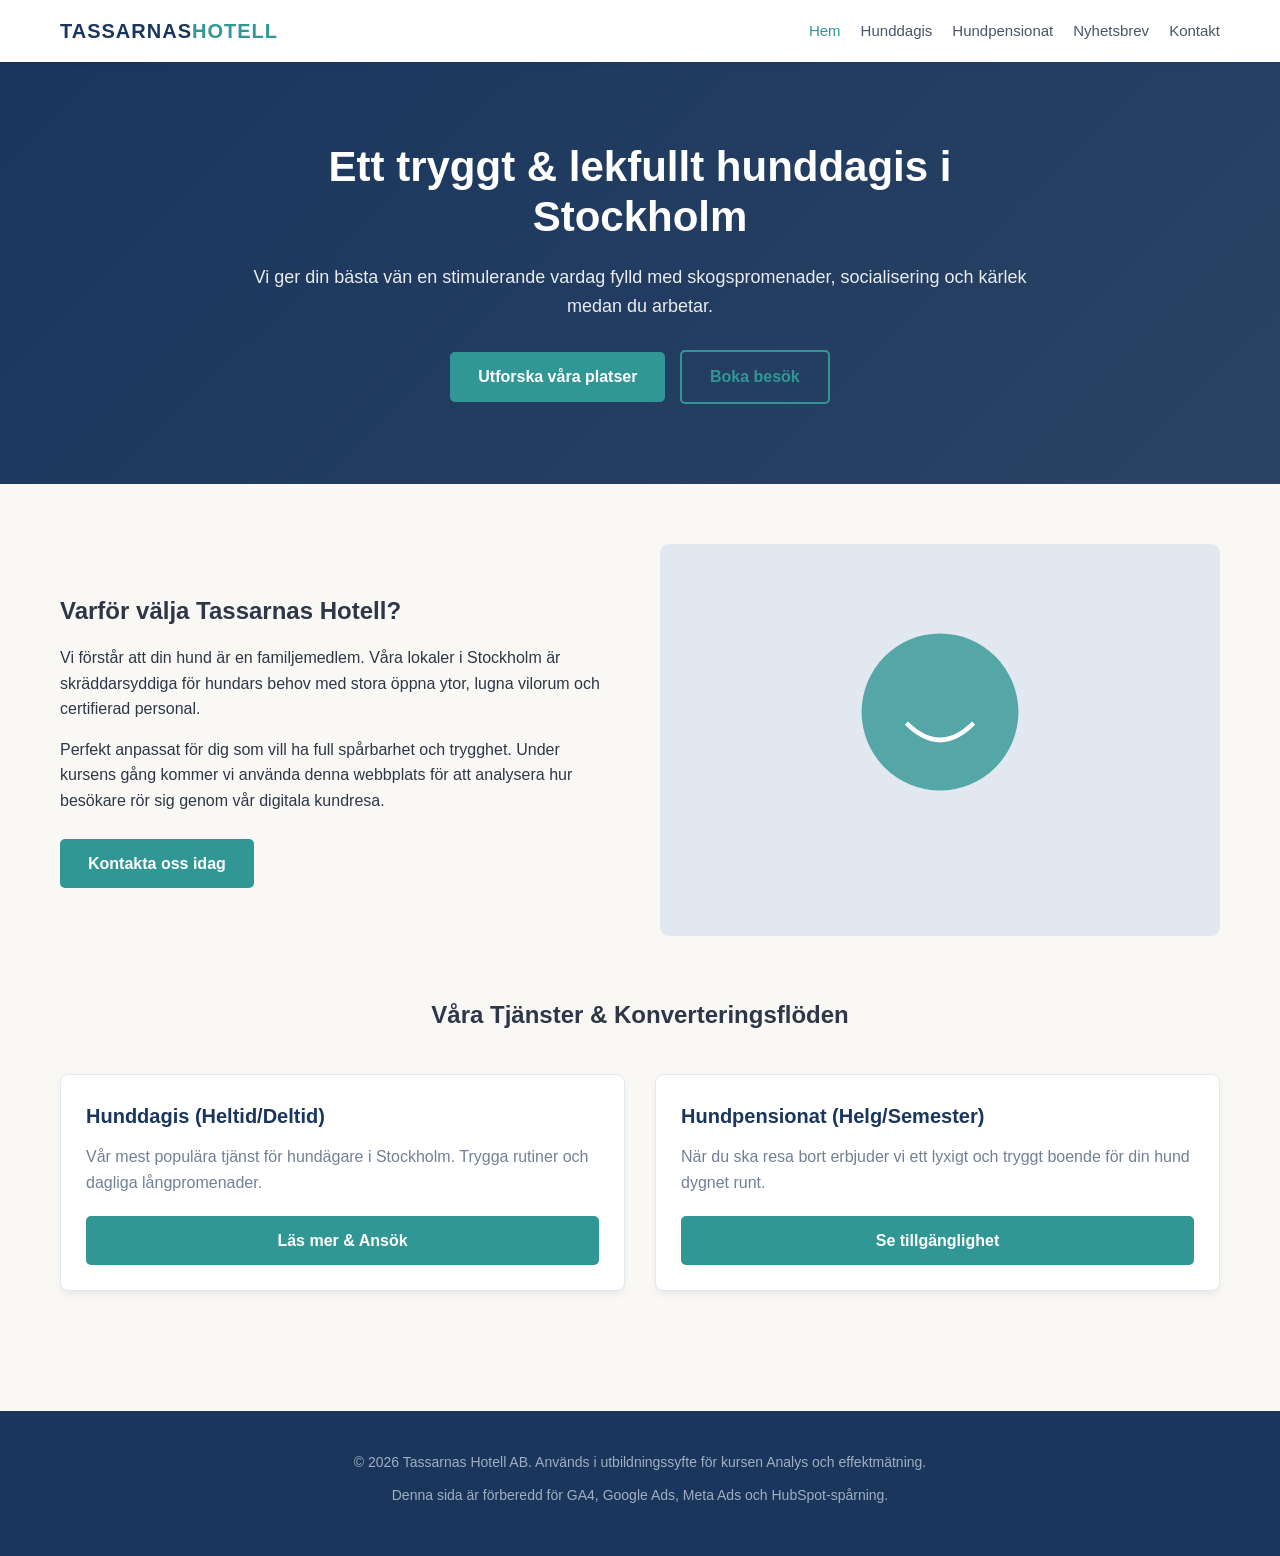
<file: index.html>
<!DOCTYPE html>
<html lang="sv">
<head>
    <meta charset="UTF-8">
    <meta name="viewport" content="width=device-width, initial-scale=1.0">
    <title>Tassarnas Hotell - Professionellt Hunddagis i Stockholm</title>
    <link rel="stylesheet" href="style.css">
    <!-- Google Analytics 4 (GA4) Global Site Tag kan klistras in här senare under kursen -->
    <!-- Google tag (gtag.js) -->
<script async src="https://www.googletagmanager.com/gtag/js?id=G-EBESNSBY7Y"></script>
<script>
  window.dataLayer = window.dataLayer || [];
  function gtag(){dataLayer.push(arguments);}
  gtag('js', new Date());

  gtag('config', 'G-EBESNSBY7Y');
</script>
</head>
<body>

    <header>
        <div class="nav-container">
            <div class="logo"><a href="index.html">Tassarnas<span>Hotell</span></a></div>
            <nav>
                <ul class="nav-links">
                    <li><a href="index.html" class="active">Hem</a></li>
                    <li><a href="produkt-1.html">Hunddagis</a></li>
                    <li><a href="produkt-2.html">Hundpensionat</a></li>
                    <li><a href="nyhetsbrev.html">Nyhetsbrev</a></li>
                    <li><a href="kontakt.html">Kontakt</a></li>
                </ul>
            </nav>
        </div>
    </header>

    <section class="hero">
        <div class="hero-content">
            <h1>Ett tryggt & lekfullt hunddagis i Stockholm</h1>
            <p>Vi ger din bästa vän en stimulerande vardag fylld med skogspromenader, socialisering och kärlek medan du arbetar.</p>
            <a href="produkt-1.html" class="btn">Utforska våra platser</a>
            <a href="kontakt.html" class="btn btn-secondary">Boka besök</a>
        </div>
    </section>

    <main class="container">
        <div class="grid-2">
            <div>
                <h2>Varför välja Tassarnas Hotell?</h2>
                <p style="margin-bottom: 15px; margin-top: 15px;">Vi förstår att din hund är en familjemedlem. Våra lokaler i Stockholm är skräddarsyddiga för hundars behov med stora öppna ytor, lugna vilorum och certifierad personal.</p>
                <p style="margin-bottom: 25px;">Perfekt anpassat för dig som vill ha full spårbarhet och trygghet. Under kursens gång kommer vi använda denna webbplats för att analysera hur besökare rör sig genom vår digitala kundresa.</p>
                <a href="kontakt.html" class="btn">Kontakta oss idag</a>
            </div>
            <div>
                <!-- Relevant SVG-illustration som representerar hunddagis -->
                <svg class="placeholder-img" viewBox="0 0 500 350" xmlns="http://www.w3.org/2000/svg">
                    <rect width="100%" height="100%" fill="#e2e8f0" rx="8"/>
                    <circle cx="250" cy="150" r="70" fill="#319795" opacity="0.8"/>
                    <text x="50%" y="155%" dominant-baseline="middle" text-anchor="middle" font-family="Arial" font-size="20" fill="#1a365d" font-weight="bold">Hunddagis i Stockholm</text>
                    <path d="M220,160 Q250,190 280,160" stroke="#fff" stroke-width="4" fill="none"/>
                </svg>
            </div>
        </div>

        <section style="margin-top: 60px;">
            <h2 style="text-align: center; margin-bottom: 40px;">Våra Tjänster & Konverteringsflöden</h2>
            <div class="services-grid">
                <div class="card">
                    <div class="card-content">
                        <h3>Hunddagis (Heltid/Deltid)</h3>
                        <p style="margin-bottom: 20px; color: #718096;">Vår mest populära tjänst för hundägare i Stockholm. Trygga rutiner och dagliga långpromenader.</p>
                        <a href="produkt-1.html" class="btn" style="width: 100%; text-align: center;">Läs mer & Ansök</a>
                    </div>
                </div>
                <div class="card">
                    <div class="card-content">
                        <h3>Hundpensionat (Helg/Semester)</h3>
                        <p style="margin-bottom: 20px; color: #718096;">När du ska resa bort erbjuder vi ett lyxigt och tryggt boende för din hund dygnet runt.</p>
                        <a href="produkt-2.html" class="btn" style="width: 100%; text-align: center;">Se tillgänglighet</a>
                    </div>
                </div>
            </div>
        </section>
    </main>

    <footer>
        <p>&copy; 2026 Tassarnas Hotell AB. Används i utbildningssyfte för kursen Analys och effektmätning.</p>
        <p>Denna sida är förberedd för GA4, Google Ads, Meta Ads och HubSpot-spårning.</p>
    </footer>

    <script src="script.js"></script>
</body>
</html>
</file>
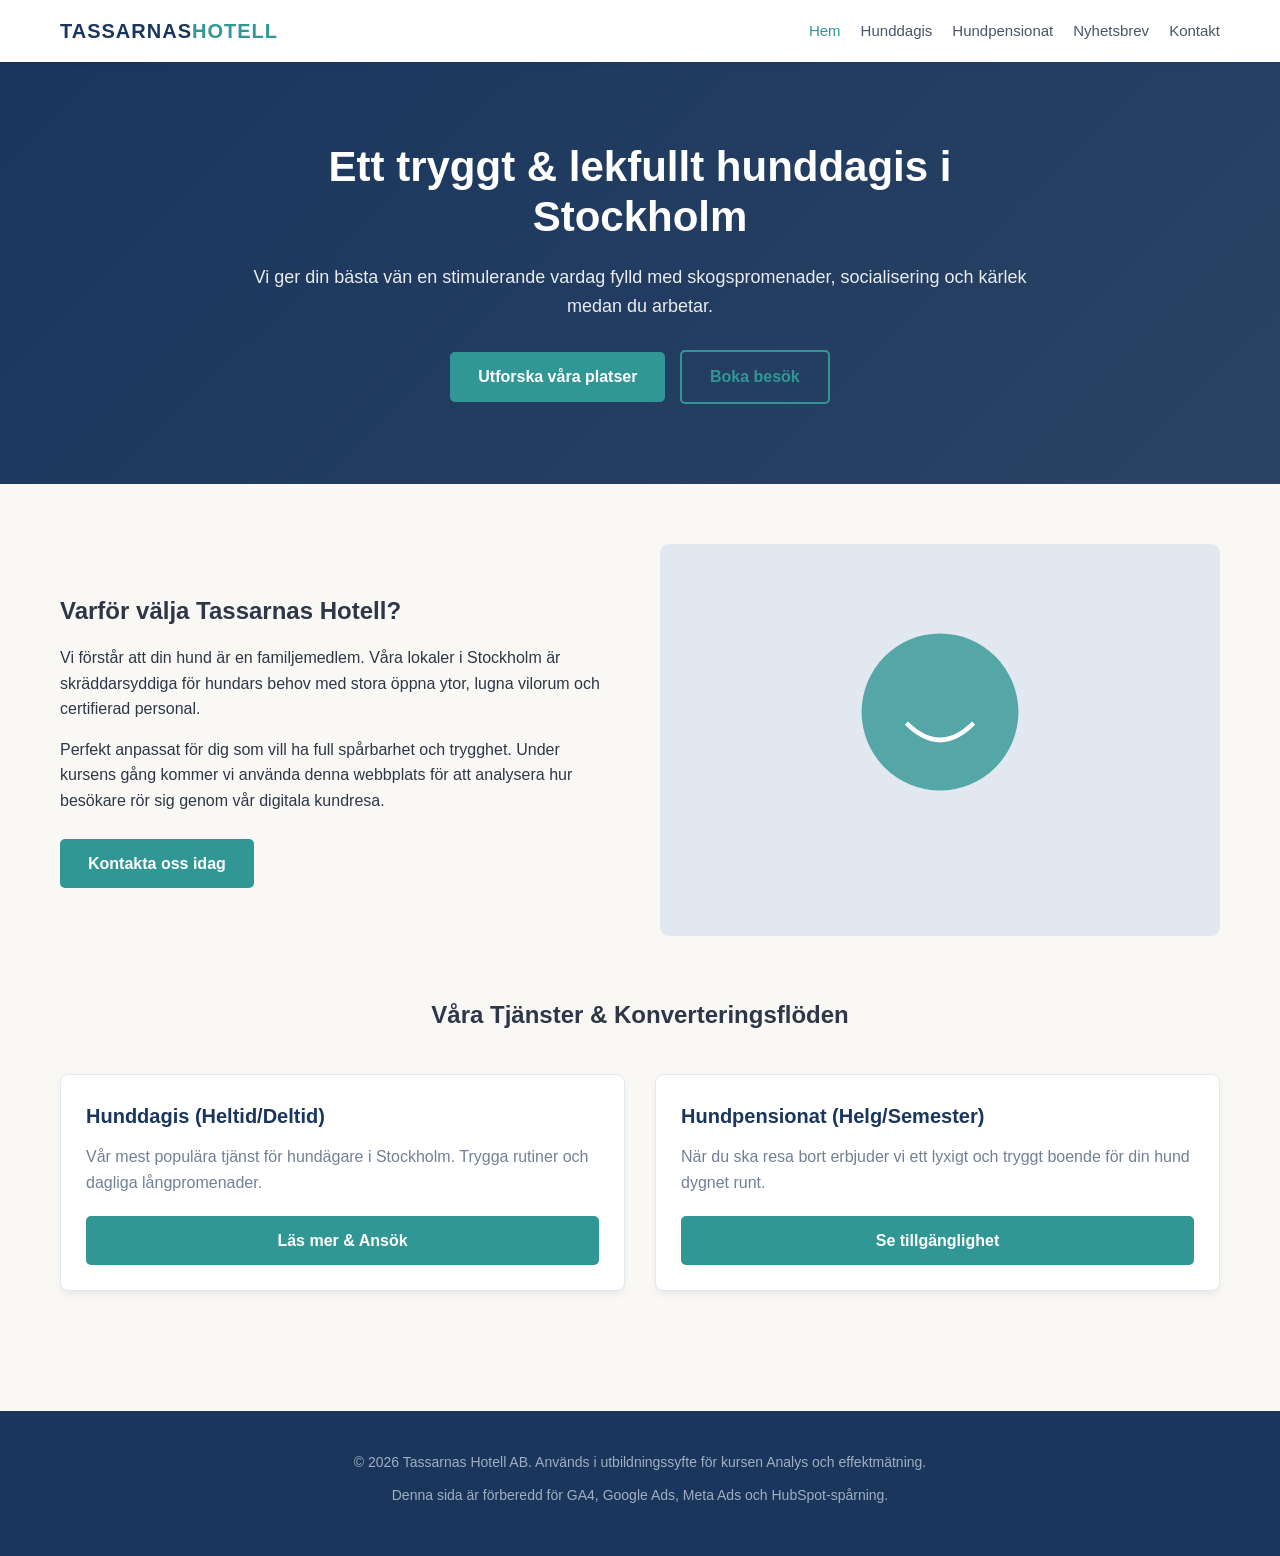
<file: webbplats_analyskurs/index.html>
<!DOCTYPE html>
<html lang="sv">
<head>
    <meta charset="UTF-8">
    <meta name="viewport" content="width=device-width, initial-scale=1.0">
    <title>Tassarnas Hotell - Professionellt Hunddagis i Stockholm</title>
    <link rel="stylesheet" href="style.css">
    <!-- Google Analytics 4 (GA4) Global Site Tag kan klistras in här senare under kursen -->
</head>
<body>

    <header>
        <div class="nav-container">
            <div class="logo"><a href="index.html">Tassarnas<span>Hotell</span></a></div>
            <nav>
                <ul class="nav-links">
                    <li><a href="index.html" class="active">Hem</a></li>
                    <li><a href="produkt-1.html">Hunddagis</a></li>
                    <li><a href="produkt-2.html">Hundpensionat</a></li>
                    <li><a href="nyhetsbrev.html">Nyhetsbrev</a></li>
                    <li><a href="kontakt.html">Kontakt</a></li>
                </ul>
            </nav>
        </div>
    </header>

    <section class="hero">
        <div class="hero-content">
            <h1>Ett tryggt & lekfullt hunddagis i Stockholm</h1>
            <p>Vi ger din bästa vän en stimulerande vardag fylld med skogspromenader, socialisering och kärlek medan du arbetar.</p>
            <a href="produkt-1.html" class="btn">Utforska våra platser</a>
            <a href="kontakt.html" class="btn btn-secondary">Boka besök</a>
        </div>
    </section>

    <main class="container">
        <div class="grid-2">
            <div>
                <h2>Varför välja Tassarnas Hotell?</h2>
                <p style="margin-bottom: 15px; margin-top: 15px;">Vi förstår att din hund är en familjemedlem. Våra lokaler i Stockholm är skräddarsyddiga för hundars behov med stora öppna ytor, lugna vilorum och certifierad personal.</p>
                <p style="margin-bottom: 25px;">Perfekt anpassat för dig som vill ha full spårbarhet och trygghet. Under kursens gång kommer vi använda denna webbplats för att analysera hur besökare rör sig genom vår digitala kundresa.</p>
                <a href="kontakt.html" class="btn">Kontakta oss idag</a>
            </div>
            <div>
                <!-- Relevant SVG-illustration som representerar hunddagis -->
                <svg class="placeholder-img" viewBox="0 0 500 350" xmlns="http://www.w3.org/2000/svg">
                    <rect width="100%" height="100%" fill="#e2e8f0" rx="8"/>
                    <circle cx="250" cy="150" r="70" fill="#319795" opacity="0.8"/>
                    <text x="50%" y="155%" dominant-baseline="middle" text-anchor="middle" font-family="Arial" font-size="20" fill="#1a365d" font-weight="bold">Hunddagis i Stockholm</text>
                    <path d="M220,160 Q250,190 280,160" stroke="#fff" stroke-width="4" fill="none"/>
                </svg>
            </div>
        </div>

        <section style="margin-top: 60px;">
            <h2 style="text-align: center; margin-bottom: 40px;">Våra Tjänster & Konverteringsflöden</h2>
            <div class="services-grid">
                <div class="card">
                    <div class="card-content">
                        <h3>Hunddagis (Heltid/Deltid)</h3>
                        <p style="margin-bottom: 20px; color: #718096;">Vår mest populära tjänst för hundägare i Stockholm. Trygga rutiner och dagliga långpromenader.</p>
                        <a href="produkt-1.html" class="btn" style="width: 100%; text-align: center;">Läs mer & Ansök</a>
                    </div>
                </div>
                <div class="card">
                    <div class="card-content">
                        <h3>Hundpensionat (Helg/Semester)</h3>
                        <p style="margin-bottom: 20px; color: #718096;">När du ska resa bort erbjuder vi ett lyxigt och tryggt boende för din hund dygnet runt.</p>
                        <a href="produkt-2.html" class="btn" style="width: 100%; text-align: center;">Se tillgänglighet</a>
                    </div>
                </div>
            </div>
        </section>
    </main>

    <footer>
        <p>&copy; 2026 Tassarnas Hotell AB. Används i utbildningssyfte för kursen Analys och effektmätning.</p>
        <p>Denna sida är förberedd för GA4, Google Ads, Meta Ads och HubSpot-spårning.</p>
    </footer>

    <script src="script.js"></script>
</body>
</html>
</file>
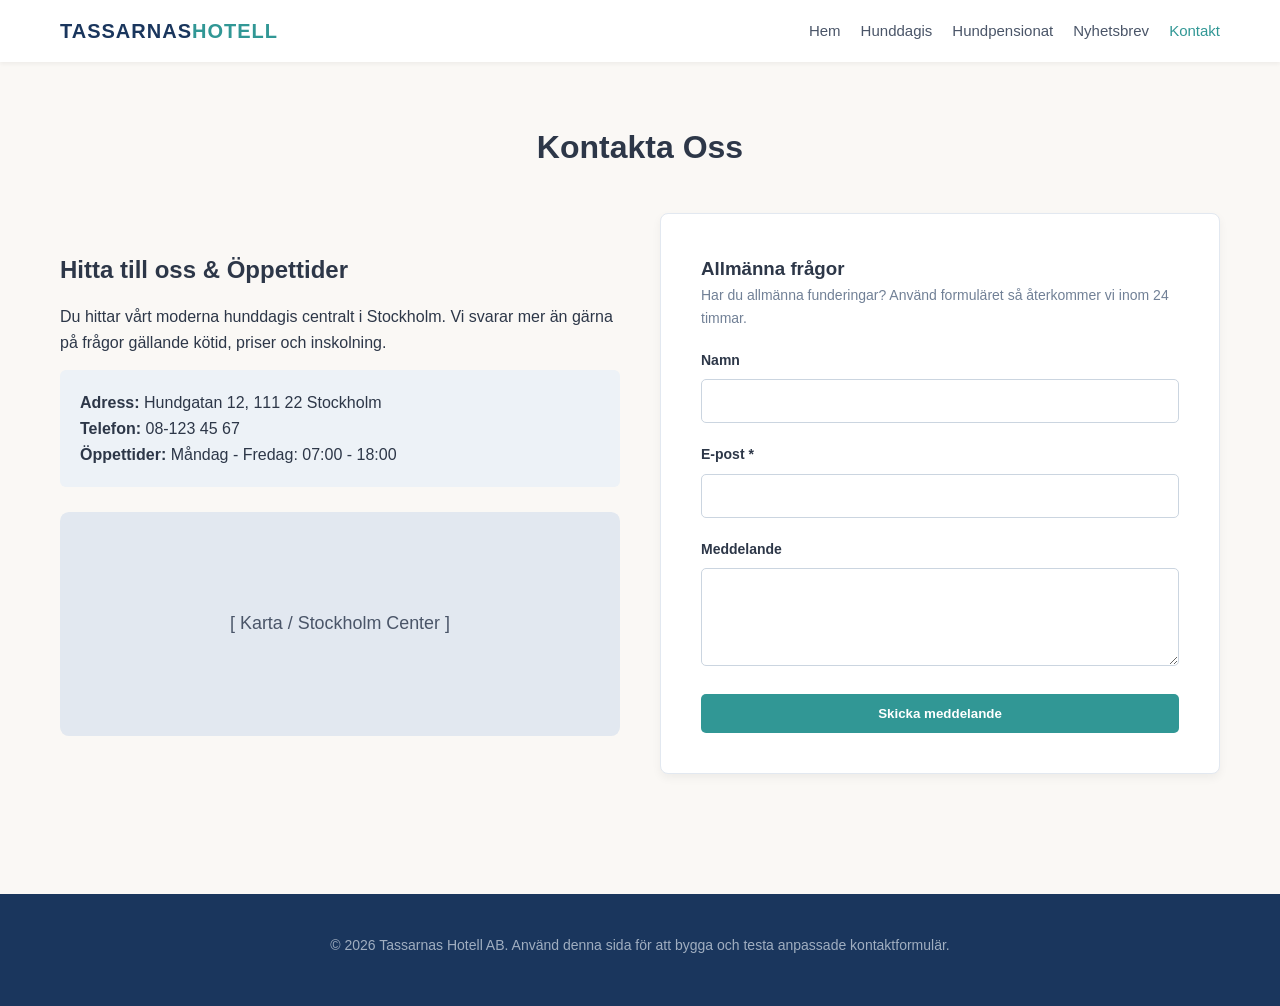
<file: kontakt.html>
<!DOCTYPE html>
<html lang="sv">
<head>
    <meta charset="UTF-8">
    <meta name="viewport" content="width=device-width, initial-scale=1.0">
    <title>Kontakta Tassarnas Hotell - Hunddagis Stockholm</title>
    <link rel="stylesheet" href="style.css">
    <!-- Google tag (gtag.js) -->
<script async src="https://www.googletagmanager.com/gtag/js?id=G-EBESNSBY7Y"></script>
<script>
  window.dataLayer = window.dataLayer || [];
  function gtag(){dataLayer.push(arguments);}
  gtag('js', new Date());

  gtag('config', 'G-EBESNSBY7Y');
</script>
</head>
<body>

    <header>
        <div class="nav-container">
            <div class="logo"><a href="index.html">Tassarnas<span>Hotell</span></a></div>
            <nav>
                <ul class="nav-links">
                    <li><a href="index.html">Hem</a></li>
                    <li><a href="produkt-1.html">Hunddagis</a></li>
                    <li><a href="produkt-2.html">Hundpensionat</a></li>
                    <li><a href="nyhetsbrev.html">Nyhetsbrev</a></li>
                    <li><a href="kontakt.html" class="active">Kontakt</a></li>
                </ul>
            </nav>
        </div>
    </header>

    <main class="container">
        <h1 style="text-align: center; margin-bottom: 40px;">Kontakta Oss</h1>

        <div class="grid-2">
            <div>
                <h2>Hitta till oss & Öppettider</h2>
                <p style="margin-top: 15px; margin-bottom: 15px;">Du hittar vårt moderna hunddagis centralt i Stockholm. Vi svarar mer än gärna på frågor gällande kötid, priser och inskolning.</p>
                
                <div style="background-color: #edf2f7; padding: 20px; border-radius: 6px; margin-bottom: 25px;">
                    <p><strong>Adress:</strong> Hundgatan 12, 111 22 Stockholm</p>
                    <p><strong>Telefon:</strong> 08-123 45 67</p>
                    <p><strong>Öppettider:</strong> Måndag - Fredag: 07:00 - 18:00</p>
                </div>

                <!-- Relevant platsillustration -->
                <svg class="placeholder-img" viewBox="0 0 500 200" xmlns="http://www.w3.org/2000/svg">
                    <rect width="100%" height="100%" fill="#e2e8f0" rx="8"/>
                    <text x="50%" y="50%" dominant-baseline="middle" text-anchor="middle" font-family="Arial" font-size="16" fill="#4a5568">[ Karta / Stockholm Center ]</text>
                </svg>
            </div>

            <div>
                <div class="form-container">
                    <h3>Allmänna frågor</h3>
                    <p style="font-size: 14px; color: #718096; margin-bottom: 20px;">Har du allmänna funderingar? Använd formuläret så återkommer vi inom 24 timmar.</p>
                    
                    <form id="contact-form" method="GET">
                        <div class="form-group">
                            <label for="contact-name">Namn</label>
                            <input type="text" id="contact-name" name="name" required>
                        </div>
                        <div class="form-group">
                            <label for="contact-email">E-post *</label>
                            <input type="email" id="contact-email" name="email" required>
                        </div>
                        <div class="form-group">
                            <label for="contact-message">Meddelande</label>
                            <textarea id="contact-message" name="message" rows="4" required></textarea>
                        </div>
                        <button type="submit" class="btn" style="width: 100%;">Skicka meddelande</button>
                    </form>
                </div>
            </div>
        </div>
    </main>

    <footer>
        <p>&copy; 2026 Tassarnas Hotell AB. Använd denna sida för att bygga och testa anpassade kontaktformulär.</p>
    </footer>

    <script src="script.js"></script>
</body>
</html>
</file>
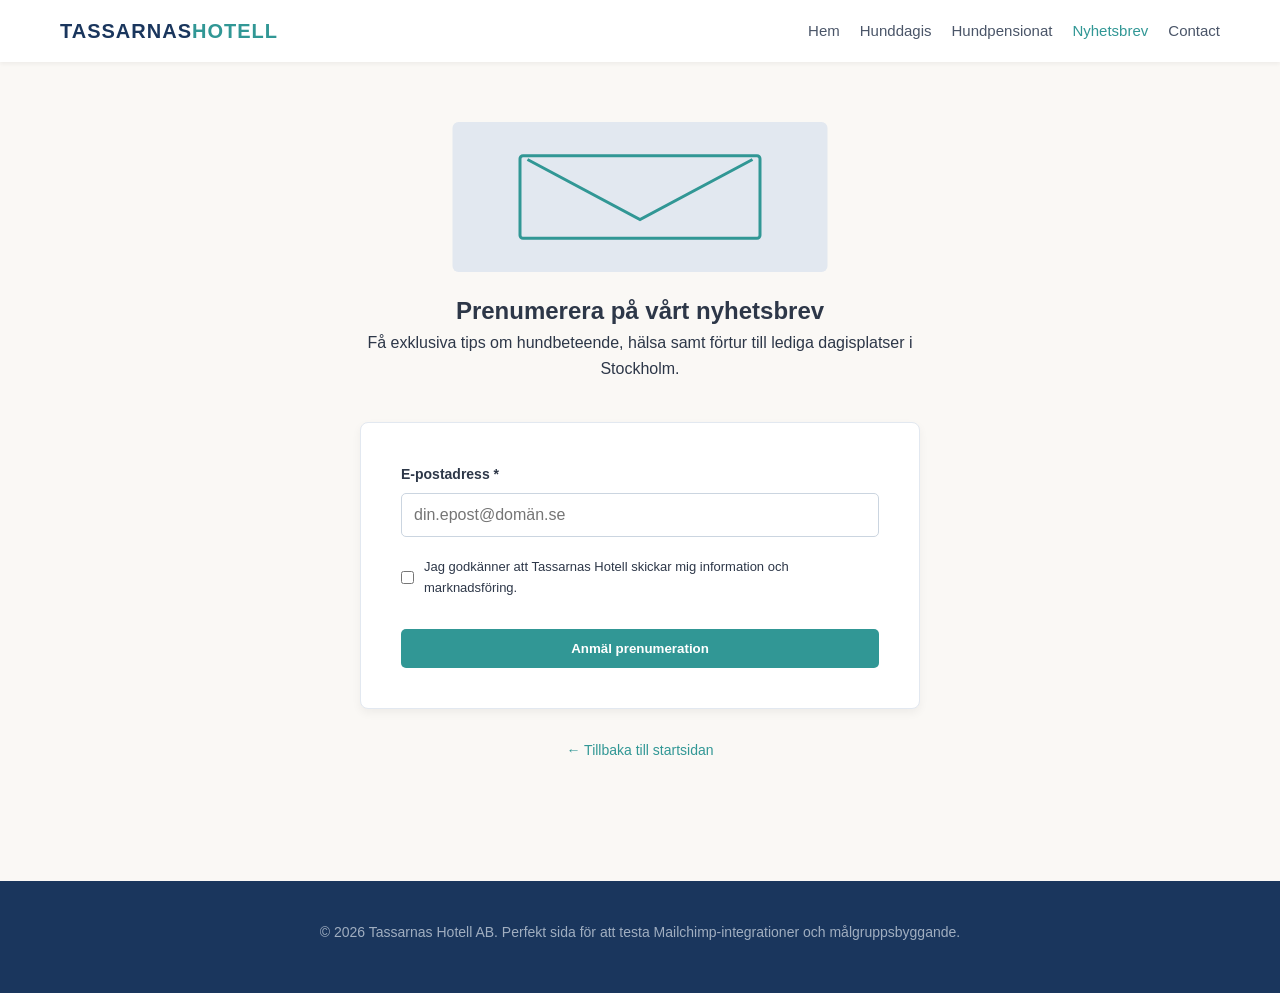
<file: nyhetsbrev.html>
<!DOCTYPE html>
<html lang="sv">
<head>
    <meta charset="UTF-8">
    <meta name="viewport" content="width=device-width, initial-scale=1.0">
    <title>Nyhetsbrev och Hundtips - Tassarnas Hotell</title>
    <link rel="stylesheet" href="style.css">
    <!-- Google tag (gtag.js) -->
<script async src="https://www.googletagmanager.com/gtag/js?id=G-EBESNSBY7Y"></script>
<script>
  window.dataLayer = window.dataLayer || [];
  function gtag(){dataLayer.push(arguments);}
  gtag('js', new Date());

  gtag('config', 'G-EBESNSBY7Y');
</script>
</head>
<body>

    <header>
        <div class="nav-container">
            <div class="logo"><a href="index.html">Tassarnas<span>Hotell</span></a></div>
            <nav>
                <ul class="nav-links">
                    <li><a href="index.html">Hem</a></li>
                    <li><a href="produkt-1.html">Hunddagis</a></li>
                    <li><a href="produkt-2.html">Hundpensionat</a></li>
                    <li><a href="nyhetsbrev.html" class="active">Nyhetsbrev</a></li>
                    <li><a href="kontakt.html">Contact</a></li>
                </ul>
            </nav>
        </div>
    </header>

    <main class="container" style="max-width: 600px;">
        <div style="text-align: center; margin-bottom: 40px;">
            <!-- Relevant illustration för nyhetsbrev / e-postinsamling -->
            <svg class="placeholder-img" viewBox="0 0 500 200" xmlns="http://www.w3.org/2000/svg" style="max-height: 150px; margin: 0 auto 20px;">
                <rect width="100%" height="100%" fill="#e2e8f0" rx="8"/>
                <path d="M100,50 L250,130 L400,50" stroke="#319795" stroke-width="4" fill="none"/>
                <rect x="90" y="45" width="320" height="110" stroke="#319795" stroke-width="4" fill="none" rx="4"/>
            </svg>
            <h2>Prenumerera på vårt nyhetsbrev</h2>
            <p>Få exklusiva tips om hundbeteende, hälsa samt förtur till lediga dagisplatser i Stockholm.</p>
        </div>

        <div class="form-container">
            <!-- Det här formuläret är optimerat för att senare bytas ut mot en Mailchimp- eller HubSpot-form för e-postinsamling -->
            <form id="newsletter-form" method="GET">
                <div class="form-group">
                    <label for="newsletter-email">E-postadress *</label>
                    <input type="email" id="newsletter-email" name="email" required placeholder="din.epost@domän.se">
                </div>
                <div class="form-group" style="display: flex; align-items: center; gap: 10px;">
                    <input type="checkbox" id="consent" name="consent" required style="width: auto;">
                    <label for="consent" style="margin-bottom: 0; font-weight: normal; font-size: 13px;">Jag godkänner att Tassarnas Hotell skickar mig information och marknadsföring.</label>
                </div>
                <button type="submit" class="btn" style="width: 100%; margin-top: 10px;">Anmäl prenumeration</button>
            </form>
        </div>
        
        <p style="text-align: center; margin-top: 30px; font-size: 14px; color: #718096;">
            <a href="index.html" style="color: #319795; text-decoration: none;">&larr; Tillbaka till startsidan</a>
        </p>
    </main>

    <footer>
        <p>&copy; 2026 Tassarnas Hotell AB. Perfekt sida för att testa Mailchimp-integrationer och målgruppsbyggande.</p>
    </footer>

    <script src="script.js"></script>
</body>
</html>
</file>
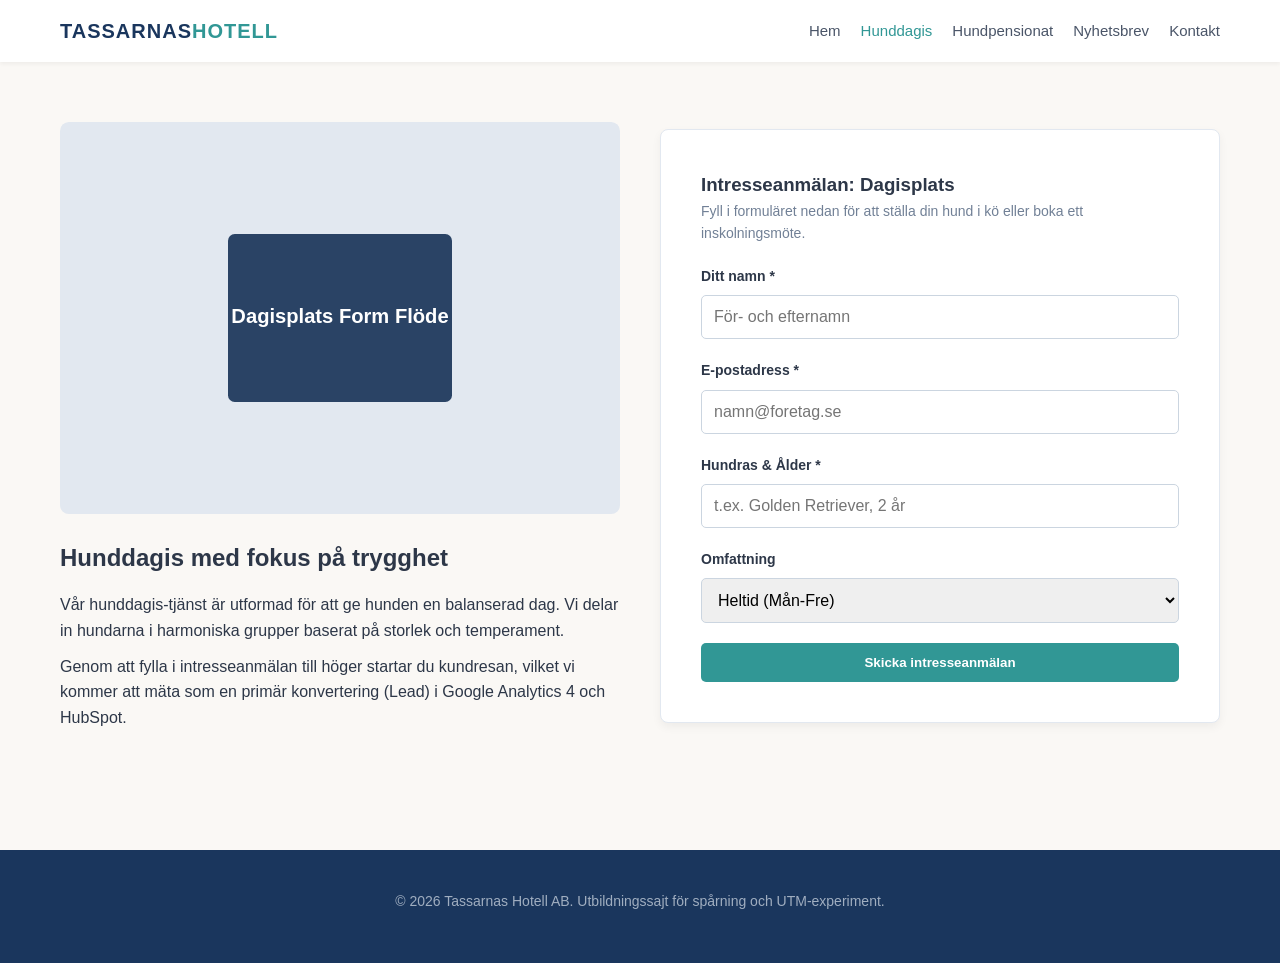
<file: produkt-1.html>
<!DOCTYPE html>
<html lang="sv">
<head>
    <meta charset="UTF-8">
    <meta name="viewport" content="width=device-width, initial-scale=1.0">
    <title>Hunddagis Stockholm - Tassarnas Hotell</title>
    <link rel="stylesheet" href="style.css">
    <!-- Google tag (gtag.js) -->
<script async src="https://www.googletagmanager.com/gtag/js?id=G-EBESNSBY7Y"></script>
<script>
  window.dataLayer = window.dataLayer || [];
  function gtag(){dataLayer.push(arguments);}
  gtag('js', new Date());

  gtag('config', 'G-EBESNSBY7Y');
</script>
</head>
<body>

    <header>
        <div class="nav-container">
            <div class="logo"><a href="index.html">Tassarnas<span>Hotell</span></a></div>
            <nav>
                <ul class="nav-links">
                    <li><a href="index.html">Hem</a></li>
                    <li><a href="produkt-1.html" class="active">Hunddagis</a></li>
                    <li><a href="produkt-2.html">Hundpensionat</a></li>
                    <li><a href="nyhetsbrev.html">Nyhetsbrev</a></li>
                    <li><a href="kontakt.html">Kontakt</a></li>
                </ul>
            </nav>
        </div>
    </header>

    <main class="container">
        <div class="grid-2">
            <div>
                <!-- Relevant illustration för tjänstesida 1 -->
                <svg class="placeholder-img" viewBox="0 0 500 350" xmlns="http://www.w3.org/2000/svg">
                    <rect width="100%" height="100%" fill="#e2e8f0" rx="8"/>
                    <rect x="150" y="100" width="200" height="150" fill="#2a4365" rx="6"/>
                    <text x="50%" y="175" dominant-baseline="middle" text-anchor="middle" font-family="Arial" font-size="18" fill="#ffffff" font-weight="bold">Dagisplats Form Flöde</text>
                </svg>
                <h2 style="margin-top: 25px;">Hunddagis med fokus på trygghet</h2>
                <p style="margin-top: 15px;">Vår hunddagis-tjänst är utformad för att ge hunden en balanserad dag. Vi delar in hundarna i harmoniska grupper baserat på storlek och temperament.</p>
                <p style="margin-top: 10px;">Genom att fylla i intresseanmälan till höger startar du kundresan, vilket vi kommer att mäta som en primär konvertering (Lead) i Google Analytics 4 och HubSpot.</p>
            </div>

            <div>
                <div class="form-container">
                    <h3>Intresseanmälan: Dagisplats</h3>
                    <p style="font-size: 14px; color: #718096; margin-bottom: 20px;">Fyll i formuläret nedan för att ställa din hund i kö eller boka ett inskolningsmöte.</p>
                    
                    <!-- Detta formulär kan enkelt ersättas med HubSpot Embed Code eller kopplas till Mailchimp via action-attributet senare -->
                    <form id="dagis-form" method="GET">
                        <div class="form-group">
                            <label for="owner-name">Ditt namn *</label>
                            <input type="text" id="owner-name" name="name" required placeholder="För- och efternamn">
                        </div>
                        <div class="form-group">
                            <label for="email">E-postadress *</label>
                            <input type="email" id="email" name="email" required placeholder="namn@foretag.se">
                        </div>
                        <div class="form-group">
                            <label for="dog-breed">Hundras & Ålder *</label>
                            <input type="text" id="dog-breed" name="dog_info" required placeholder="t.ex. Golden Retriever, 2 år">
                        </div>
                        <div class="form-group">
                            <label for="service-type">Omfattning</label>
                            <select id="service-type" name="service_type">
                                <option value="heltid">Heltid (Mån-Fre)</option>
                                <option value="deltid">Deltid (3 dagar/vecka)</option>
                            </select>
                        </div>
                        <button type="submit" class="btn" style="width: 100%;">Skicka intresseanmälan</button>
                    </form>
                    
                </div>
            </div>
        </div>
    </main>

    <footer>
        <p>&copy; 2026 Tassarnas Hotell AB. Utbildningssajt för spårning och UTM-experiment.</p>
    </footer>

    <script src="script.js"></script>
</body>
</html>
</file>
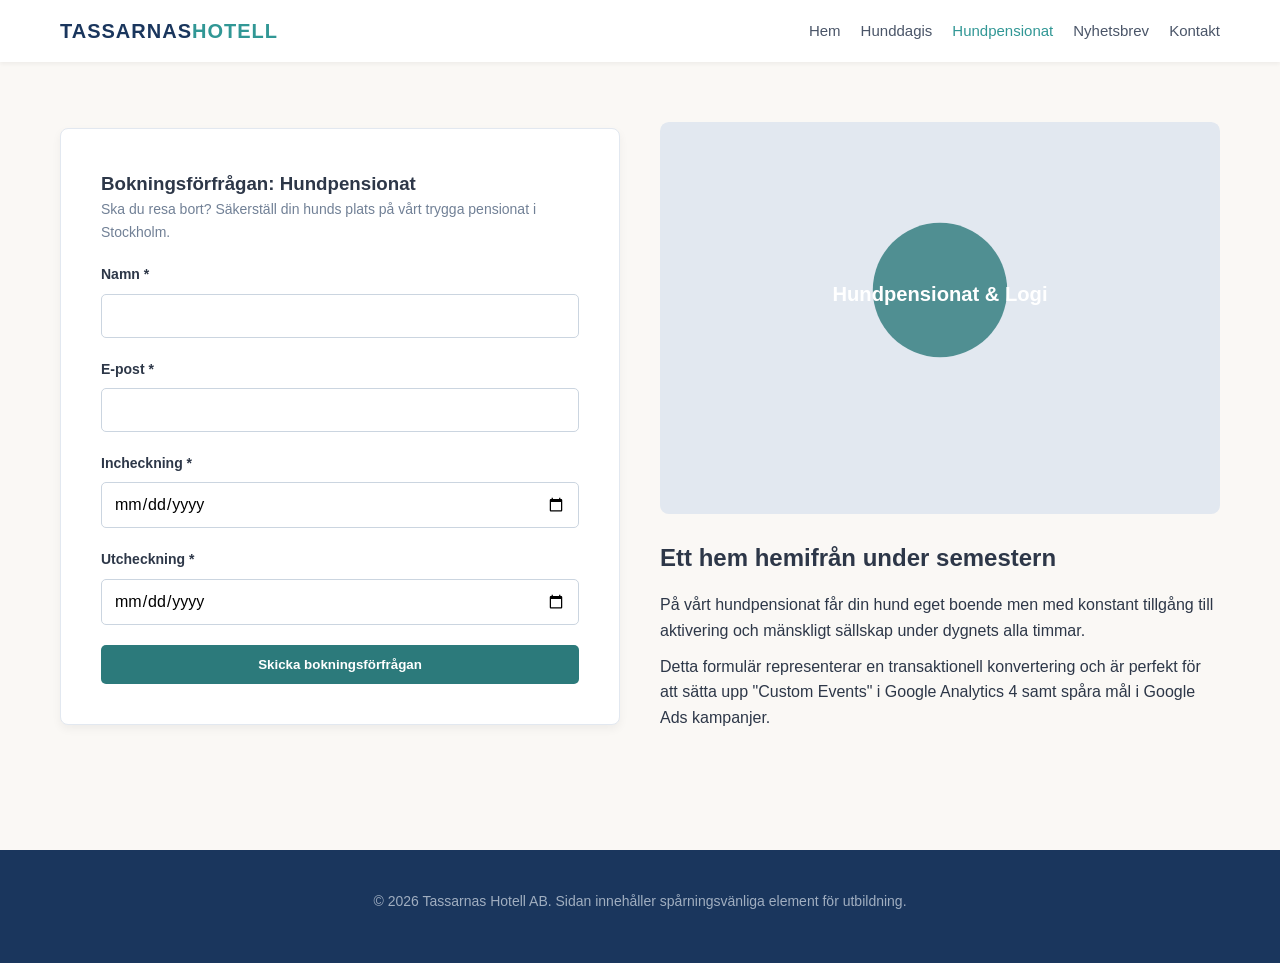
<file: produkt-2.html>
<!DOCTYPE html>
<html lang="sv">
<head>
    <meta charset="UTF-8">
    <meta name="viewport" content="width=device-width, initial-scale=1.0">
    <title>Hundpensionat Stockholm - Tassarnas Hotell</title>
    <link rel="stylesheet" href="style.css">
    <!-- Google tag (gtag.js) -->
<script async src="https://www.googletagmanager.com/gtag/js?id=G-EBESNSBY7Y"></script>
<script>
  window.dataLayer = window.dataLayer || [];
  function gtag(){dataLayer.push(arguments);}
  gtag('js', new Date());

  gtag('config', 'G-EBESNSBY7Y');
</script>
</head>
<body>

    <header>
        <div class="nav-container">
            <div class="logo"><a href="index.html">Tassarnas<span>Hotell</span></a></div>
            <nav>
                <ul class="nav-links">
                    <li><a href="index.html">Hem</a></li>
                    <li><a href="produkt-1.html">Hunddagis</a></li>
                    <li><a href="produkt-2.html" class="active">Hundpensionat</a></li>
                    <li><a href="nyhetsbrev.html">Nyhetsbrev</a></li>
                    <li><a href="kontakt.html">Kontakt</a></li>
                </ul>
            </nav>
        </div>
    </header>

    <main class="container">
        <div class="grid-2">
            <div>
                <div class="form-container">
                    <h3>Bokningsförfrågan: Hundpensionat</h3>
                    <p style="font-size: 14px; color: #718096; margin-bottom: 20px;">Ska du resa bort? Säkerställ din hunds plats på vårt trygga pensionat i Stockholm.</p>
                    
                    <!-- Förberett för framtida formulärintegration eller konverteringsmätning (Funnel steg 2) -->
                    <form id="pensionat-form" method="GET">
                        <div class="form-group">
                            <label for="pensionat-name">Namn *</label>
                            <input type="text" id="pensionat-name" name="name" required>
                        </div>
                        <div class="form-group">
                            <label for="pensionat-email">E-post *</label>
                            <input type="email" id="pensionat-email" name="email" required>
                        </div>
                        <div class="form-group">
                            <label for="start-date">Incheckning *</label>
                            <input type="date" id="start-date" name="start_date" required>
                        </div>
                        <div class="form-group">
                            <label for="end-date">Utcheckning *</label>
                            <input type="date" id="end-date" name="end_date" required>
                        </div>
                        <button type="submit" class="btn" style="width: 100%; background-color: #2c7a7b;">Skicka bokningsförfrågan</button>
                    </form>
                </div>
            </div>

            <div>
                <!-- Relevant illustration för tjänstesida 2 -->
                <svg class="placeholder-img" viewBox="0 0 500 350" xmlns="http://www.w3.org/2000/svg">
                    <rect width="100%" height="100%" fill="#e2e8f0" rx="8"/>
                    <circle cx="250" cy="150" r="60" fill="#2c7a7b" opacity="0.8"/>
                    <text x="50%" y="155" dominant-baseline="middle" text-anchor="middle" font-family="Arial" font-size="18" fill="#ffffff" font-weight="bold">Hundpensionat & Logi</text>
                </svg>
                <h2 style="margin-top: 25px;">Ett hem hemifrån under semestern</h2>
                <p style="margin-top: 15px;">På vårt hundpensionat får din hund eget boende men med konstant tillgång till aktivering och mänskligt sällskap under dygnets alla timmar.</p>
                <p style="margin-top: 10px;">Detta formulär representerar en transaktionell konvertering och är perfekt för att sätta upp "Custom Events" i Google Analytics 4 samt spåra mål i Google Ads kampanjer.</p>
            </div>
        </div>
    </main>

    <footer>
        <p>&copy; 2026 Tassarnas Hotell AB. Sidan innehåller spårningsvänliga element för utbildning.</p>
    </footer>

    <script src="script.js"></script>
</body>
</html>
</file>
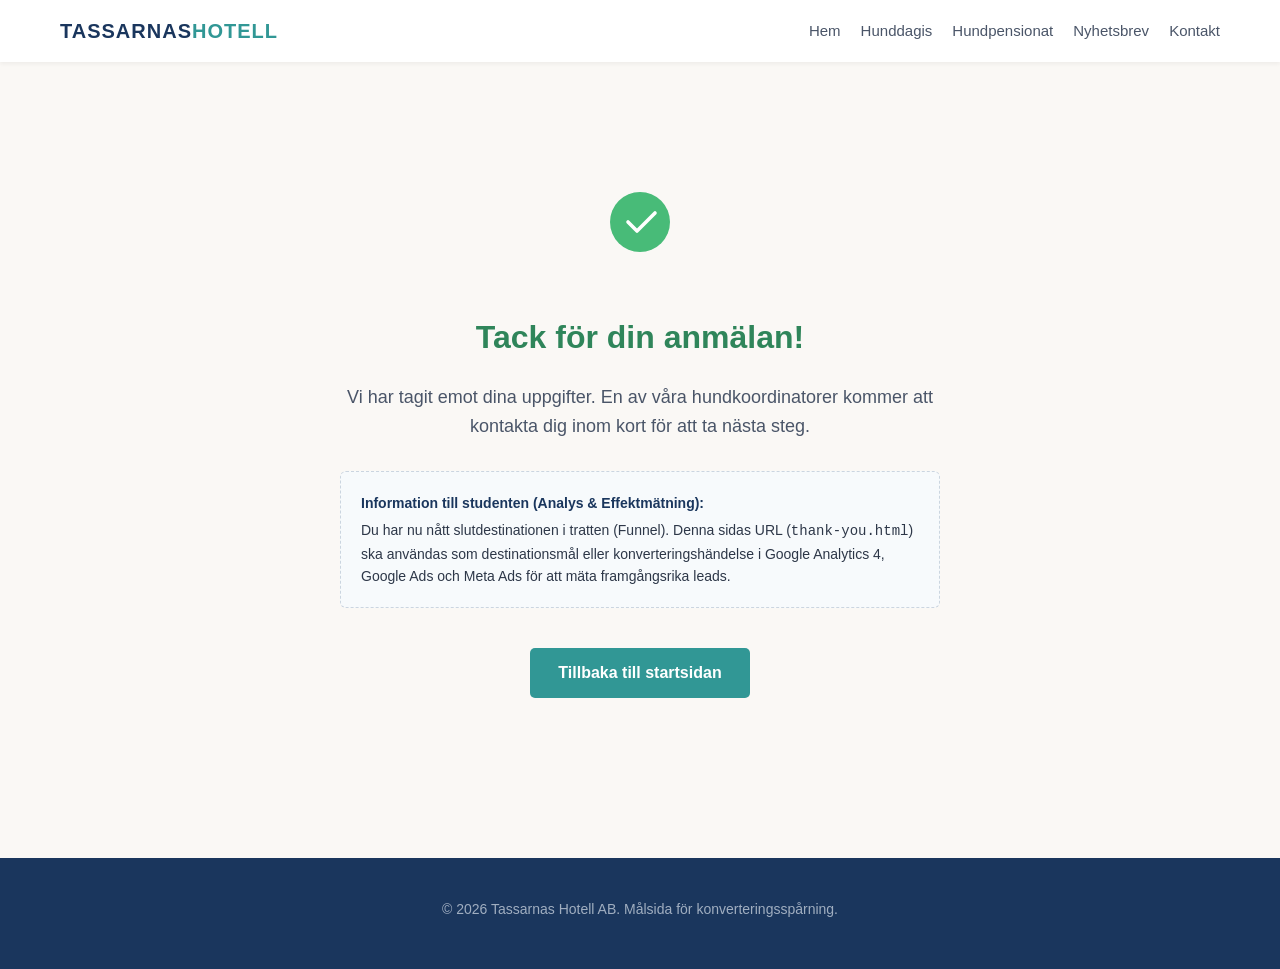
<file: thank-you.html>
<!DOCTYPE html>
<html lang="sv">
<head>
    <meta charset="UTF-8">
    <meta name="viewport" content="width=device-width, initial-scale=1.0">
    <title>Tack för din anmälan! - Tassarnas Hotell</title>
    <link rel="stylesheet" href="style.css">
    <!-- Denna sida är optimal för att lägga till konverteringspixlar och skript för Google Ads och Meta Ads conversion tracking -->
    <!-- Google tag (gtag.js) -->
<script async src="https://www.googletagmanager.com/gtag/js?id=G-EBESNSBY7Y"></script>
<script>
  window.dataLayer = window.dataLayer || [];
  function gtag(){dataLayer.push(arguments);}
  gtag('js', new Date());

  gtag('config', 'G-EBESNSBY7Y');
</script>
</head>
<body>

    <header>
        <div class="nav-container">
            <div class="logo"><a href="index.html">Tassarnas<span>Hotell</span></a></div>
            <nav>
                <ul class="nav-links">
                    <li><a href="index.html">Hem</a></li>
                    <li><a href="produkt-1.html">Hunddagis</a></li>
                    <li><a href="produkt-2.html">Hundpensionat</a></li>
                    <li><a href="nyhetsbrev.html">Nyhetsbrev</a></li>
                    <li><a href="kontakt.html">Kontakt</a></li>
                </ul>
            </nav>
        </div>
    </header>

    <main class="container" style="text-align: center; padding: 100px 20px;">
        <!-- Kärnan i konverteringsmätning -->
        <div style="max-width: 600px; margin: 0 auto;">
            <!-- Relevant konverteringsillustration (Grön bock / Framgång) -->
            <svg class="placeholder-img" viewBox="0 0 500 200" xmlns="http://www.w3.org/2000/svg" style="max-height: 120px; margin-bottom: 30px;">
                <circle cx="250" cy="100" r="50" fill="#48bb78"/>
                <path d="M230,100 L245,115 L275,85" stroke="#ffffff" stroke-width="6" fill="none" stroke-linecap="round" stroke-linejoin="round"/>
            </svg>
            
            <h1 style="color: #2f855a; margin-bottom: 20px;">Tack för din anmälan!</h1>
            <p style="font-size: 18px; color: #4a5568; margin-bottom: 30px;">Vi har tagit emot dina uppgifter. En av våra hundkoordinatorer kommer att kontakta dig inom kort för att ta nästa steg.</p>
            
            <div style="background-color: #f7fafc; border: 1px dashed #cbd5e0; padding: 20px; border-radius: 6px; margin-bottom: 40px; font-size: 14px; text-align: left;">
                <p style="font-weight: bold; color: #1a365d; margin-bottom: 5px;">Information till studenten (Analys & Effektmätning):</p>
                <p>Du har nu nått slutdestinationen i tratten (Funnel). Denna sidas URL (<code>thank-you.html</code>) ska användas som destinationsmål eller konverteringshändelse i Google Analytics 4, Google Ads och Meta Ads för att mäta framgångsrika leads.</p>
            </div>

            <a href="index.html" class="btn">Tillbaka till startsidan</a>
        </div>
    </main>

    <footer>
        <p>&copy; 2026 Tassarnas Hotell AB. Målsida för konverteringsspårning.</p>
    </footer>

    <script src="script.js"></script>
</body>
</html>
</file>
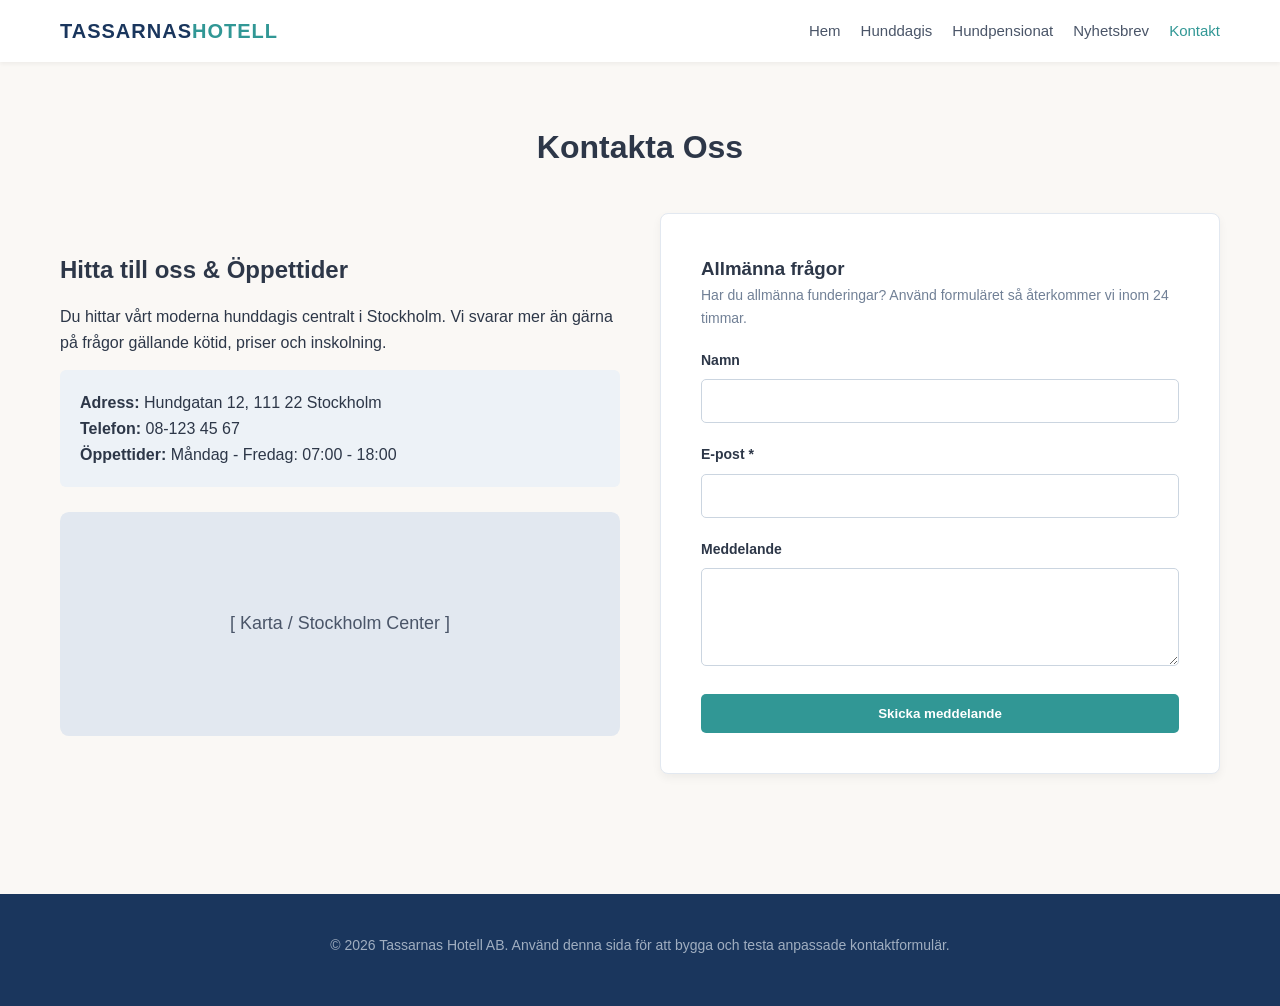
<file: webbplats_analyskurs/kontakt.html>
<!DOCTYPE html>
<html lang="sv">
<head>
    <meta charset="UTF-8">
    <meta name="viewport" content="width=device-width, initial-scale=1.0">
    <title>Kontakta Tassarnas Hotell - Hunddagis Stockholm</title>
    <link rel="stylesheet" href="style.css">
</head>
<body>

    <header>
        <div class="nav-container">
            <div class="logo"><a href="index.html">Tassarnas<span>Hotell</span></a></div>
            <nav>
                <ul class="nav-links">
                    <li><a href="index.html">Hem</a></li>
                    <li><a href="produkt-1.html">Hunddagis</a></li>
                    <li><a href="produkt-2.html">Hundpensionat</a></li>
                    <li><a href="nyhetsbrev.html">Nyhetsbrev</a></li>
                    <li><a href="kontakt.html" class="active">Kontakt</a></li>
                </ul>
            </nav>
        </div>
    </header>

    <main class="container">
        <h1 style="text-align: center; margin-bottom: 40px;">Kontakta Oss</h1>

        <div class="grid-2">
            <div>
                <h2>Hitta till oss & Öppettider</h2>
                <p style="margin-top: 15px; margin-bottom: 15px;">Du hittar vårt moderna hunddagis centralt i Stockholm. Vi svarar mer än gärna på frågor gällande kötid, priser och inskolning.</p>
                
                <div style="background-color: #edf2f7; padding: 20px; border-radius: 6px; margin-bottom: 25px;">
                    <p><strong>Adress:</strong> Hundgatan 12, 111 22 Stockholm</p>
                    <p><strong>Telefon:</strong> 08-123 45 67</p>
                    <p><strong>Öppettider:</strong> Måndag - Fredag: 07:00 - 18:00</p>
                </div>

                <!-- Relevant platsillustration -->
                <svg class="placeholder-img" viewBox="0 0 500 200" xmlns="http://www.w3.org/2000/svg">
                    <rect width="100%" height="100%" fill="#e2e8f0" rx="8"/>
                    <text x="50%" y="50%" dominant-baseline="middle" text-anchor="middle" font-family="Arial" font-size="16" fill="#4a5568">[ Karta / Stockholm Center ]</text>
                </svg>
            </div>

            <div>
                <div class="form-container">
                    <h3>Allmänna frågor</h3>
                    <p style="font-size: 14px; color: #718096; margin-bottom: 20px;">Har du allmänna funderingar? Använd formuläret så återkommer vi inom 24 timmar.</p>
                    
                    <form id="contact-form" method="GET">
                        <div class="form-group">
                            <label for="contact-name">Namn</label>
                            <input type="text" id="contact-name" name="name" required>
                        </div>
                        <div class="form-group">
                            <label for="contact-email">E-post *</label>
                            <input type="email" id="contact-email" name="email" required>
                        </div>
                        <div class="form-group">
                            <label for="contact-message">Meddelande</label>
                            <textarea id="contact-message" name="message" rows="4" required></textarea>
                        </div>
                        <button type="submit" class="btn" style="width: 100%;">Skicka meddelande</button>
                    </form>
                </div>
            </div>
        </div>
    </main>

    <footer>
        <p>&copy; 2026 Tassarnas Hotell AB. Använd denna sida för att bygga och testa anpassade kontaktformulär.</p>
    </footer>

    <script src="script.js"></script>
</body>
</html>
</file>
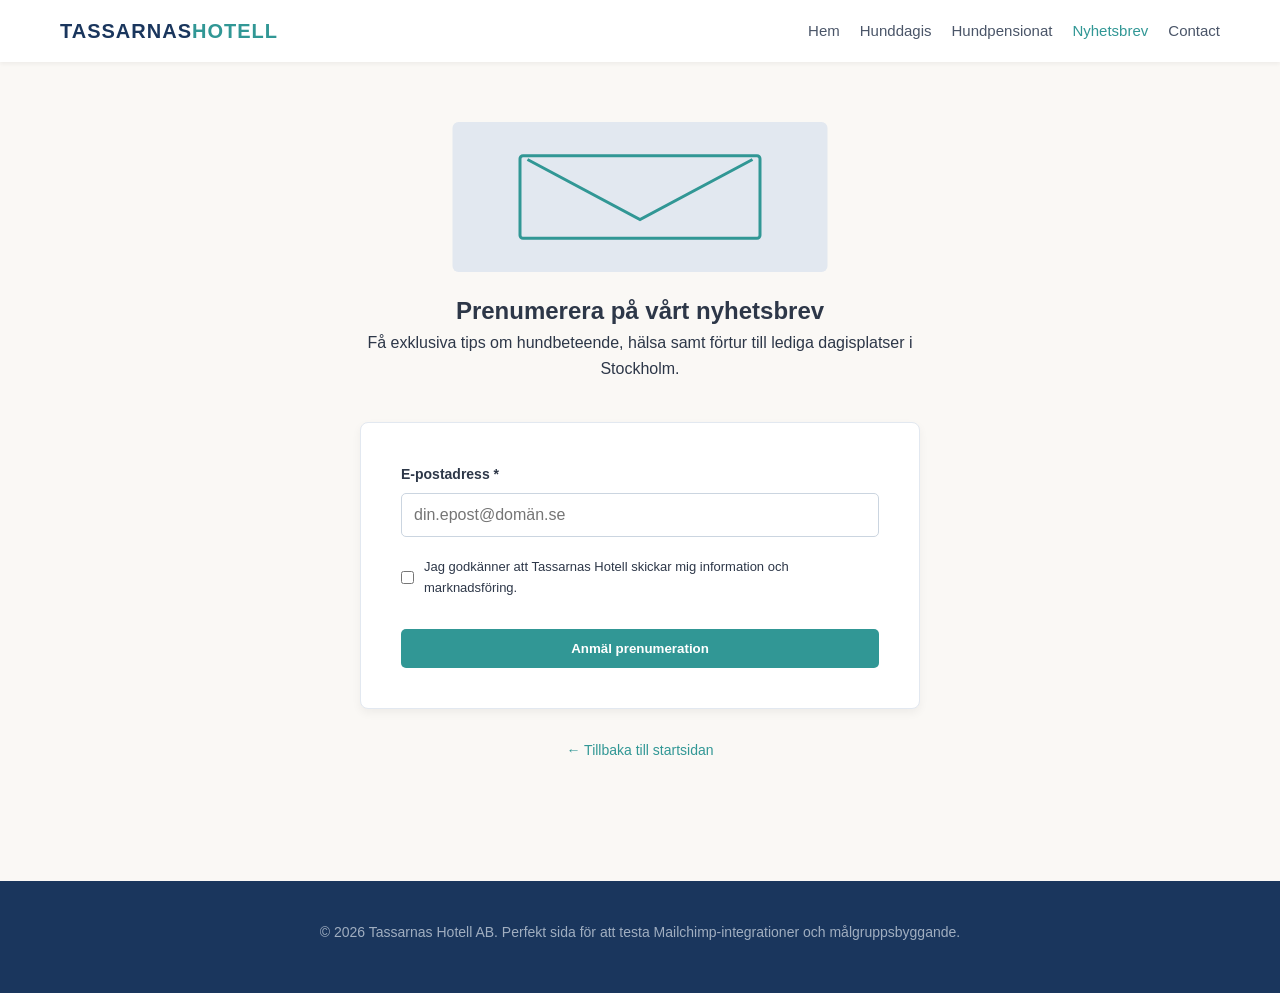
<file: webbplats_analyskurs/nyhetsbrev.html>
<!DOCTYPE html>
<html lang="sv">
<head>
    <meta charset="UTF-8">
    <meta name="viewport" content="width=device-width, initial-scale=1.0">
    <title>Nyhetsbrev och Hundtips - Tassarnas Hotell</title>
    <link rel="stylesheet" href="style.css">
</head>
<body>

    <header>
        <div class="nav-container">
            <div class="logo"><a href="index.html">Tassarnas<span>Hotell</span></a></div>
            <nav>
                <ul class="nav-links">
                    <li><a href="index.html">Hem</a></li>
                    <li><a href="produkt-1.html">Hunddagis</a></li>
                    <li><a href="produkt-2.html">Hundpensionat</a></li>
                    <li><a href="nyhetsbrev.html" class="active">Nyhetsbrev</a></li>
                    <li><a href="kontakt.html">Contact</a></li>
                </ul>
            </nav>
        </div>
    </header>

    <main class="container" style="max-width: 600px;">
        <div style="text-align: center; margin-bottom: 40px;">
            <!-- Relevant illustration för nyhetsbrev / e-postinsamling -->
            <svg class="placeholder-img" viewBox="0 0 500 200" xmlns="http://www.w3.org/2000/svg" style="max-height: 150px; margin: 0 auto 20px;">
                <rect width="100%" height="100%" fill="#e2e8f0" rx="8"/>
                <path d="M100,50 L250,130 L400,50" stroke="#319795" stroke-width="4" fill="none"/>
                <rect x="90" y="45" width="320" height="110" stroke="#319795" stroke-width="4" fill="none" rx="4"/>
            </svg>
            <h2>Prenumerera på vårt nyhetsbrev</h2>
            <p>Få exklusiva tips om hundbeteende, hälsa samt förtur till lediga dagisplatser i Stockholm.</p>
        </div>

        <div class="form-container">
            <!-- Det här formuläret är optimerat för att senare bytas ut mot en Mailchimp- eller HubSpot-form för e-postinsamling -->
            <form id="newsletter-form" method="GET">
                <div class="form-group">
                    <label for="newsletter-email">E-postadress *</label>
                    <input type="email" id="newsletter-email" name="email" required placeholder="din.epost@domän.se">
                </div>
                <div class="form-group" style="display: flex; align-items: center; gap: 10px;">
                    <input type="checkbox" id="consent" name="consent" required style="width: auto;">
                    <label for="consent" style="margin-bottom: 0; font-weight: normal; font-size: 13px;">Jag godkänner att Tassarnas Hotell skickar mig information och marknadsföring.</label>
                </div>
                <button type="submit" class="btn" style="width: 100%; margin-top: 10px;">Anmäl prenumeration</button>
            </form>
        </div>
        
        <p style="text-align: center; margin-top: 30px; font-size: 14px; color: #718096;">
            <a href="index.html" style="color: #319795; text-decoration: none;">&larr; Tillbaka till startsidan</a>
        </p>
    </main>

    <footer>
        <p>&copy; 2026 Tassarnas Hotell AB. Perfekt sida för att testa Mailchimp-integrationer och målgruppsbyggande.</p>
    </footer>

    <script src="script.js"></script>
</body>
</html>
</file>
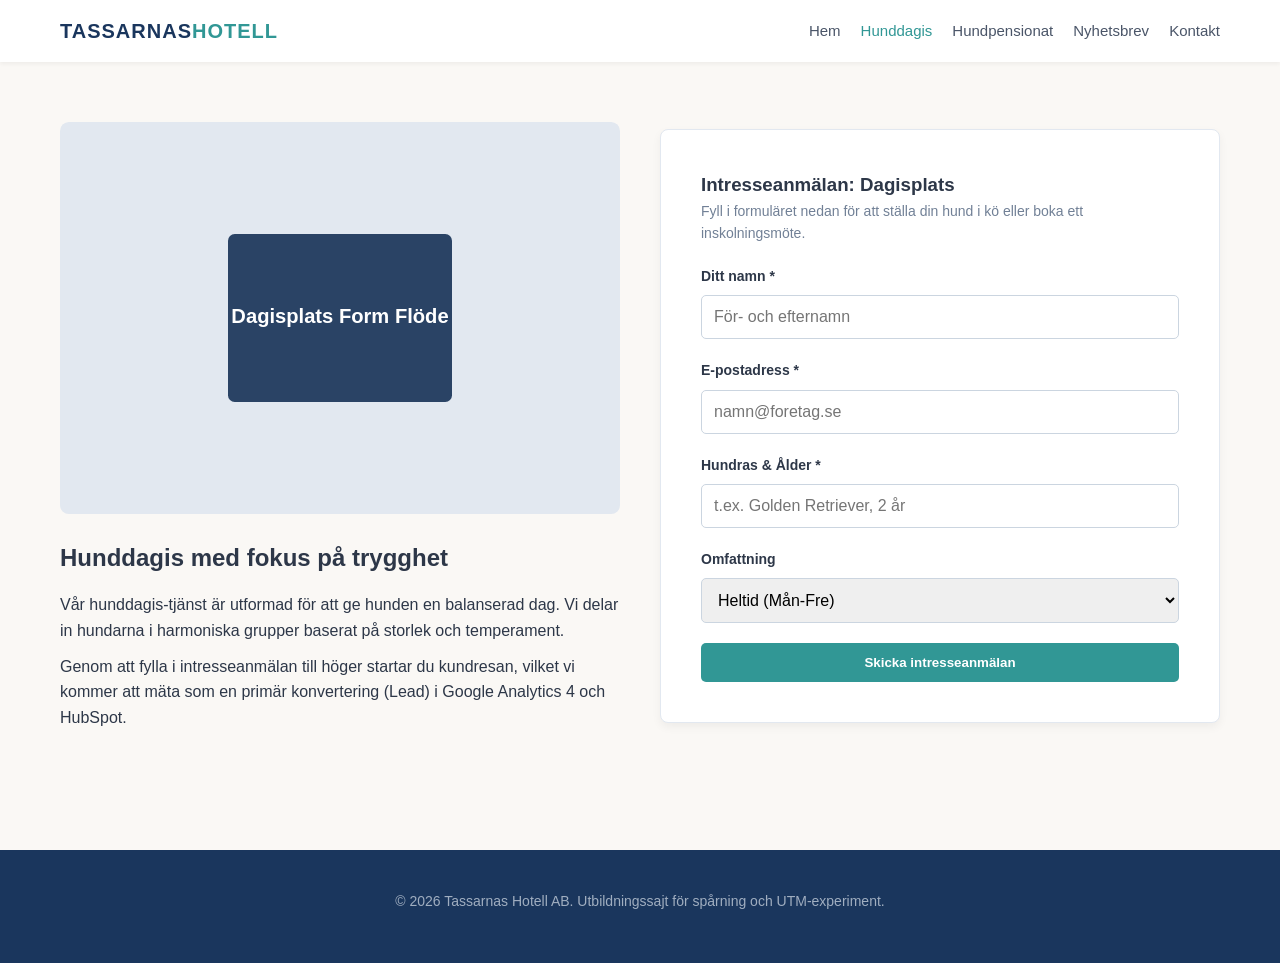
<file: webbplats_analyskurs/produkt-1.html>
<!DOCTYPE html>
<html lang="sv">
<head>
    <meta charset="UTF-8">
    <meta name="viewport" content="width=device-width, initial-scale=1.0">
    <title>Hunddagis Stockholm - Tassarnas Hotell</title>
    <link rel="stylesheet" href="style.css">
</head>
<body>

    <header>
        <div class="nav-container">
            <div class="logo"><a href="index.html">Tassarnas<span>Hotell</span></a></div>
            <nav>
                <ul class="nav-links">
                    <li><a href="index.html">Hem</a></li>
                    <li><a href="produkt-1.html" class="active">Hunddagis</a></li>
                    <li><a href="produkt-2.html">Hundpensionat</a></li>
                    <li><a href="nyhetsbrev.html">Nyhetsbrev</a></li>
                    <li><a href="kontakt.html">Kontakt</a></li>
                </ul>
            </nav>
        </div>
    </header>

    <main class="container">
        <div class="grid-2">
            <div>
                <!-- Relevant illustration för tjänstesida 1 -->
                <svg class="placeholder-img" viewBox="0 0 500 350" xmlns="http://www.w3.org/2000/svg">
                    <rect width="100%" height="100%" fill="#e2e8f0" rx="8"/>
                    <rect x="150" y="100" width="200" height="150" fill="#2a4365" rx="6"/>
                    <text x="50%" y="175" dominant-baseline="middle" text-anchor="middle" font-family="Arial" font-size="18" fill="#ffffff" font-weight="bold">Dagisplats Form Flöde</text>
                </svg>
                <h2 style="margin-top: 25px;">Hunddagis med fokus på trygghet</h2>
                <p style="margin-top: 15px;">Vår hunddagis-tjänst är utformad för att ge hunden en balanserad dag. Vi delar in hundarna i harmoniska grupper baserat på storlek och temperament.</p>
                <p style="margin-top: 10px;">Genom att fylla i intresseanmälan till höger startar du kundresan, vilket vi kommer att mäta som en primär konvertering (Lead) i Google Analytics 4 och HubSpot.</p>
            </div>

            <div>
                <div class="form-container">
                    <h3>Intresseanmälan: Dagisplats</h3>
                    <p style="font-size: 14px; color: #718096; margin-bottom: 20px;">Fyll i formuläret nedan för att ställa din hund i kö eller boka ett inskolningsmöte.</p>
                    
                    <!-- Detta formulär kan enkelt ersättas med HubSpot Embed Code eller kopplas till Mailchimp via action-attributet senare -->
                    <form id="dagis-form" method="GET">
                        <div class="form-group">
                            <label for="owner-name">Ditt namn *</label>
                            <input type="text" id="owner-name" name="name" required placeholder="För- och efternamn">
                        </div>
                        <div class="form-group">
                            <label for="email">E-postadress *</label>
                            <input type="email" id="email" name="email" required placeholder="namn@foretag.se">
                        </div>
                        <div class="form-group">
                            <label for="dog-breed">Hundras & Ålder *</label>
                            <input type="text" id="dog-breed" name="dog_info" required placeholder="t.ex. Golden Retriever, 2 år">
                        </div>
                        <div class="form-group">
                            <label for="service-type">Omfattning</label>
                            <select id="service-type" name="service_type">
                                <option value="heltid">Heltid (Mån-Fre)</option>
                                <option value="deltid">Deltid (3 dagar/vecka)</option>
                            </select>
                        </div>
                        <button type="submit" class="btn" style="width: 100%;">Skicka intresseanmälan</button>
                    </form>
                    
                </div>
            </div>
        </div>
    </main>

    <footer>
        <p>&copy; 2026 Tassarnas Hotell AB. Utbildningssajt för spårning och UTM-experiment.</p>
    </footer>

    <script src="script.js"></script>
</body>
</html>
</file>
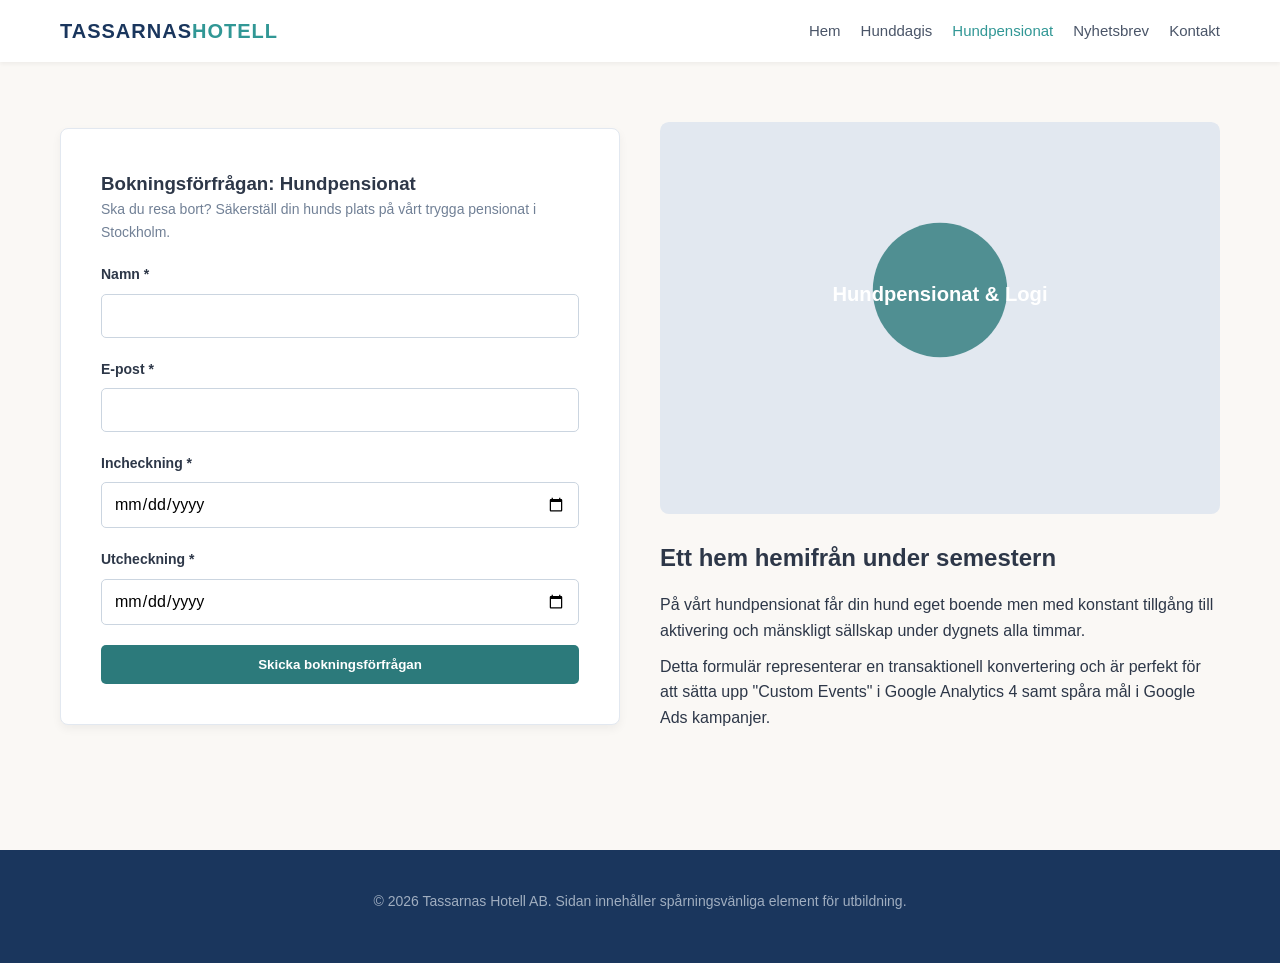
<file: webbplats_analyskurs/produkt-2.html>
<!DOCTYPE html>
<html lang="sv">
<head>
    <meta charset="UTF-8">
    <meta name="viewport" content="width=device-width, initial-scale=1.0">
    <title>Hundpensionat Stockholm - Tassarnas Hotell</title>
    <link rel="stylesheet" href="style.css">
</head>
<body>

    <header>
        <div class="nav-container">
            <div class="logo"><a href="index.html">Tassarnas<span>Hotell</span></a></div>
            <nav>
                <ul class="nav-links">
                    <li><a href="index.html">Hem</a></li>
                    <li><a href="produkt-1.html">Hunddagis</a></li>
                    <li><a href="produkt-2.html" class="active">Hundpensionat</a></li>
                    <li><a href="nyhetsbrev.html">Nyhetsbrev</a></li>
                    <li><a href="kontakt.html">Kontakt</a></li>
                </ul>
            </nav>
        </div>
    </header>

    <main class="container">
        <div class="grid-2">
            <div>
                <div class="form-container">
                    <h3>Bokningsförfrågan: Hundpensionat</h3>
                    <p style="font-size: 14px; color: #718096; margin-bottom: 20px;">Ska du resa bort? Säkerställ din hunds plats på vårt trygga pensionat i Stockholm.</p>
                    
                    <!-- Förberett för framtida formulärintegration eller konverteringsmätning (Funnel steg 2) -->
                    <form id="pensionat-form" method="GET">
                        <div class="form-group">
                            <label for="pensionat-name">Namn *</label>
                            <input type="text" id="pensionat-name" name="name" required>
                        </div>
                        <div class="form-group">
                            <label for="pensionat-email">E-post *</label>
                            <input type="email" id="pensionat-email" name="email" required>
                        </div>
                        <div class="form-group">
                            <label for="start-date">Incheckning *</label>
                            <input type="date" id="start-date" name="start_date" required>
                        </div>
                        <div class="form-group">
                            <label for="end-date">Utcheckning *</label>
                            <input type="date" id="end-date" name="end_date" required>
                        </div>
                        <button type="submit" class="btn" style="width: 100%; background-color: #2c7a7b;">Skicka bokningsförfrågan</button>
                    </form>
                </div>
            </div>

            <div>
                <!-- Relevant illustration för tjänstesida 2 -->
                <svg class="placeholder-img" viewBox="0 0 500 350" xmlns="http://www.w3.org/2000/svg">
                    <rect width="100%" height="100%" fill="#e2e8f0" rx="8"/>
                    <circle cx="250" cy="150" r="60" fill="#2c7a7b" opacity="0.8"/>
                    <text x="50%" y="155" dominant-baseline="middle" text-anchor="middle" font-family="Arial" font-size="18" fill="#ffffff" font-weight="bold">Hundpensionat & Logi</text>
                </svg>
                <h2 style="margin-top: 25px;">Ett hem hemifrån under semestern</h2>
                <p style="margin-top: 15px;">På vårt hundpensionat får din hund eget boende men med konstant tillgång till aktivering och mänskligt sällskap under dygnets alla timmar.</p>
                <p style="margin-top: 10px;">Detta formulär representerar en transaktionell konvertering och är perfekt för att sätta upp "Custom Events" i Google Analytics 4 samt spåra mål i Google Ads kampanjer.</p>
            </div>
        </div>
    </main>

    <footer>
        <p>&copy; 2026 Tassarnas Hotell AB. Sidan innehåller spårningsvänliga element för utbildning.</p>
    </footer>

    <script src="script.js"></script>
</body>
</html>
</file>
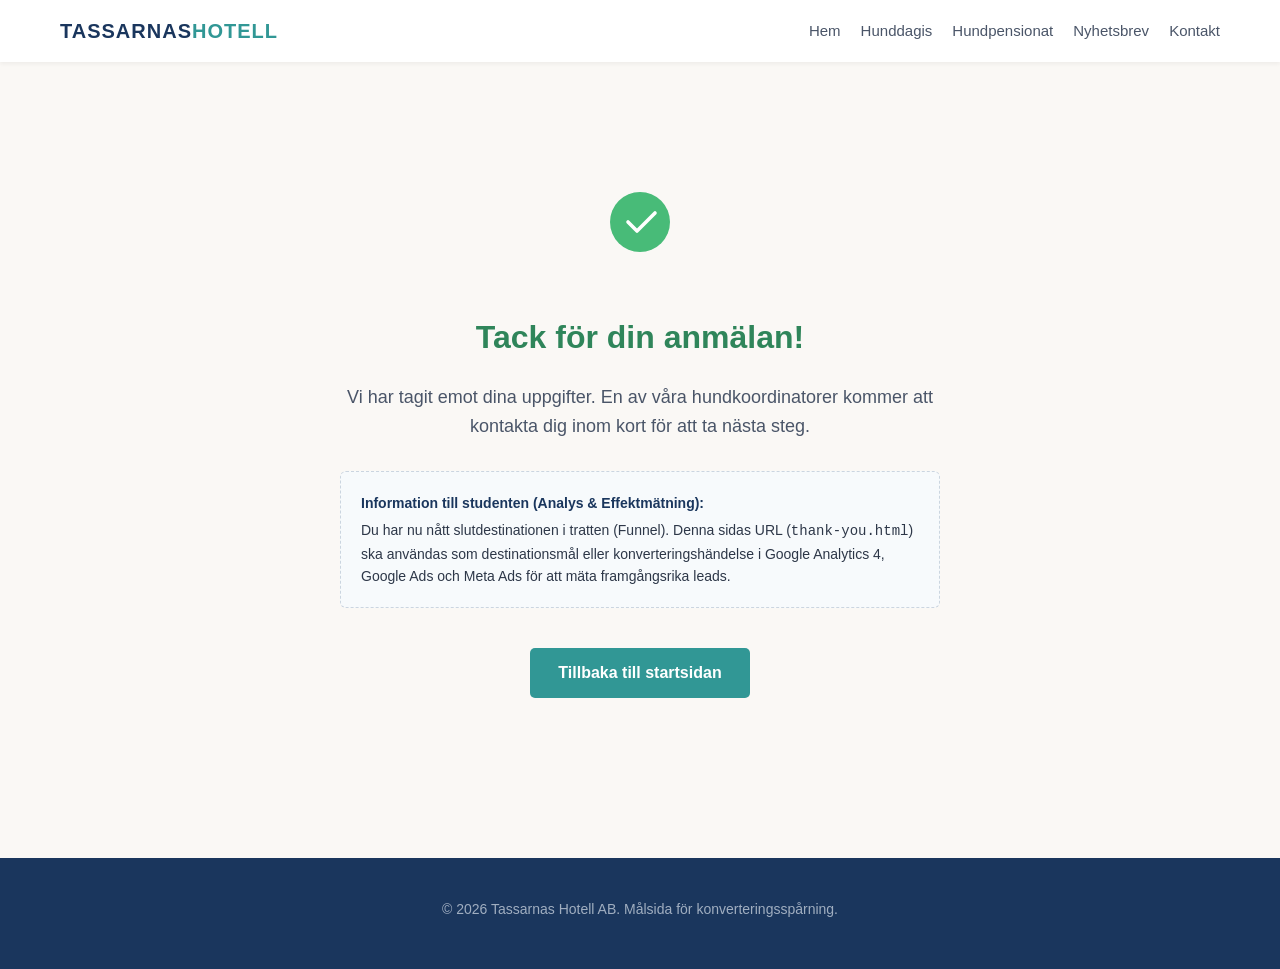
<file: webbplats_analyskurs/thank-you.html>
<!DOCTYPE html>
<html lang="sv">
<head>
    <meta charset="UTF-8">
    <meta name="viewport" content="width=device-width, initial-scale=1.0">
    <title>Tack för din anmälan! - Tassarnas Hotell</title>
    <link rel="stylesheet" href="style.css">
    <!-- Denna sida är optimal för att lägga till konverteringspixlar och skript för Google Ads och Meta Ads conversion tracking -->
</head>
<body>

    <header>
        <div class="nav-container">
            <div class="logo"><a href="index.html">Tassarnas<span>Hotell</span></a></div>
            <nav>
                <ul class="nav-links">
                    <li><a href="index.html">Hem</a></li>
                    <li><a href="produkt-1.html">Hunddagis</a></li>
                    <li><a href="produkt-2.html">Hundpensionat</a></li>
                    <li><a href="nyhetsbrev.html">Nyhetsbrev</a></li>
                    <li><a href="kontakt.html">Kontakt</a></li>
                </ul>
            </nav>
        </div>
    </header>

    <main class="container" style="text-align: center; padding: 100px 20px;">
        <!-- Kärnan i konverteringsmätning -->
        <div style="max-width: 600px; margin: 0 auto;">
            <!-- Relevant konverteringsillustration (Grön bock / Framgång) -->
            <svg class="placeholder-img" viewBox="0 0 500 200" xmlns="http://www.w3.org/2000/svg" style="max-height: 120px; margin-bottom: 30px;">
                <circle cx="250" cy="100" r="50" fill="#48bb78"/>
                <path d="M230,100 L245,115 L275,85" stroke="#ffffff" stroke-width="6" fill="none" stroke-linecap="round" stroke-linejoin="round"/>
            </svg>
            
            <h1 style="color: #2f855a; margin-bottom: 20px;">Tack för din anmälan!</h1>
            <p style="font-size: 18px; color: #4a5568; margin-bottom: 30px;">Vi har tagit emot dina uppgifter. En av våra hundkoordinatorer kommer att kontakta dig inom kort för att ta nästa steg.</p>
            
            <div style="background-color: #f7fafc; border: 1px dashed #cbd5e0; padding: 20px; border-radius: 6px; margin-bottom: 40px; font-size: 14px; text-align: left;">
                <p style="font-weight: bold; color: #1a365d; margin-bottom: 5px;">Information till studenten (Analys & Effektmätning):</p>
                <p>Du har nu nått slutdestinationen i tratten (Funnel). Denna sidas URL (<code>thank-you.html</code>) ska användas som destinationsmål eller konverteringshändelse i Google Analytics 4, Google Ads och Meta Ads för att mäta framgångsrika leads.</p>
            </div>

            <a href="index.html" class="btn">Tillbaka till startsidan</a>
        </div>
    </main>

    <footer>
        <p>&copy; 2026 Tassarnas Hotell AB. Målsida för konverteringsspårning.</p>
    </footer>

    <script src="script.js"></script>
</body>
</html>
</file>
<file: style.css>
/* CSS återställning och basstilar */
* {
    margin: 0;
    padding: 0;
    box-sizing: border-box;
}

body {
    font-family: 'Helvetica Neue', Arial, sans-serif;
    line-height: 1.6;
    color: #2d3748;
    background-color: #faf8f5;
}

/* Navigationsmeny */
header {
    background-color: #ffffff;
    box-shadow: 0 2px 4px rgba(0,0,0,0.05);
    position: sticky;
    top: 0;
    z-index: 1000;
}

.nav-container {
    max-width: 1200px;
    margin: 0 auto;
    display: flex;
    justify-content: space-between;
    align-items: center;
    padding: 15px 20px;
}

.logo a {
    font-size: 20px;
    font-weight: 700;
    color: #1a365d;
    text-decoration: none;
    text-transform: uppercase;
    letter-spacing: 1px;
}

.logo span {
    color: #319795;
}

.nav-links {
    list-style: none;
    display: flex;
    gap: 20px;
}

.nav-links a {
    text-decoration: none;
    color: #4a5568;
    font-weight: 500;
    font-size: 15px;
    transition: color 0.2s ease;
}

.nav-links a:hover, .nav-links a.active {
    color: #319795;
}

/* Hero-sektion */
.hero {
    background: linear-gradient(135deg, #1a365d 0%, #2a4365 100%);
    color: #ffffff;
    padding: 80px 20px;
    text-align: center;
}

.hero-content {
    max-width: 800px;
    margin: 0 auto;
}

.hero h1 {
    font-size: 42px;
    margin-bottom: 20px;
    line-height: 1.2;
}

.hero p {
    font-size: 18px;
    margin-bottom: 30px;
    opacity: 0.9;
}

/* Huvudbehållare och sektioner */
.container {
    max-width: 1200px;
    margin: 0 auto;
    padding: 60px 20px;
}

.grid-2 {
    display: grid;
    grid-template-columns: 1fr 1fr;
    gap: 40px;
    align-items: center;
}

@media (max-width: 768px) {
    .grid-2 {
        grid-template-columns: 1fr;
    }
    .nav-container {
        flex-direction: column;
        gap: 15px;
    }
    .nav-links {
        flex-wrap: wrap;
        justify-content: center;
    }
    .hero h1 {
        font-size: 30px;
    }
}

/* Knappar / CTA */
.btn {
    display: inline-block;
    background-color: #319795;
    color: #ffffff;
    padding: 12px 28px;
    text-decoration: none;
    border-radius: 5px;
    font-weight: 600;
    border: none;
    cursor: pointer;
    transition: background-color 0.2s ease, transform 0.1s ease;
}

.btn:hover {
    background-color: #2c7a7b;
}

.btn-secondary {
    background-color: transparent;
    color: #319795;
    border: 2px solid #319795;
    margin-left: 10px;
}

.btn-secondary:hover {
    background-color: #319795;
    color: #ffffff;
}

/* Tjänster/Produkter kort */
.services-grid {
    display: grid;
    grid-template-columns: repeat(auto-fit, minmax(300px, 1fr));
    gap: 30px;
    margin-top: 40px;
}

.card {
    background: #ffffff;
    border-radius: 8px;
    overflow: hidden;
    box-shadow: 0 4px 6px rgba(0,0,0,0.05);
    border: 1px solid #e2e8f0;
    transition: transform 0.2s;
}

.card:hover {
    transform: translateY(-5px);
}

.card-content {
    padding: 25px;
}

.card h3 {
    font-size: 20px;
    margin-bottom: 12px;
    color: #1a365d;
}

/* Formulärstilar */
.form-container {
    background: #ffffff;
    padding: 40px;
    border-radius: 8px;
    box-shadow: 0 4px 10px rgba(0,0,0,0.05);
    border: 1px solid #e2e8f0;
}

.form-group {
    margin-bottom: 20px;
}

.form-group label {
    display: block;
    font-weight: 600;
    margin-bottom: 8px;
    font-size: 14px;
}

.form-group input, .form-group select, .form-group textarea {
    width: 100%;
    padding: 12px;
    border: 1px solid #cbd5e0;
    border-radius: 5px;
    font-size: 16px;
    font-family: inherit;
}

.form-group input:focus, .form-group select:focus, .form-group textarea:focus {
    outline: none;
    border-color: #319795;
    box-shadow: 0 0 0 3px rgba(49, 151, 149, 0.1);
}

/* Placeholder för SVG-bilder */
.placeholder-img {
    width: 100%;
    height: auto;
    display: block;
    border-radius: 6px;
}

/* Footer */
footer {
    background-color: #1a365d;
    color: #a0aec0;
    padding: 40px 20px;
    text-align: center;
    margin-top: 60px;
    font-size: 14px;
}

footer p {
    margin-bottom: 10px;
}
</file>
<file: webbplats_analyskurs/style.css>
/* CSS återställning och basstilar */
* {
    margin: 0;
    padding: 0;
    box-sizing: border-box;
}

body {
    font-family: 'Helvetica Neue', Arial, sans-serif;
    line-height: 1.6;
    color: #2d3748;
    background-color: #faf8f5;
}

/* Navigationsmeny */
header {
    background-color: #ffffff;
    box-shadow: 0 2px 4px rgba(0,0,0,0.05);
    position: sticky;
    top: 0;
    z-index: 1000;
}

.nav-container {
    max-width: 1200px;
    margin: 0 auto;
    display: flex;
    justify-content: space-between;
    align-items: center;
    padding: 15px 20px;
}

.logo a {
    font-size: 20px;
    font-weight: 700;
    color: #1a365d;
    text-decoration: none;
    text-transform: uppercase;
    letter-spacing: 1px;
}

.logo span {
    color: #319795;
}

.nav-links {
    list-style: none;
    display: flex;
    gap: 20px;
}

.nav-links a {
    text-decoration: none;
    color: #4a5568;
    font-weight: 500;
    font-size: 15px;
    transition: color 0.2s ease;
}

.nav-links a:hover, .nav-links a.active {
    color: #319795;
}

/* Hero-sektion */
.hero {
    background: linear-gradient(135deg, #1a365d 0%, #2a4365 100%);
    color: #ffffff;
    padding: 80px 20px;
    text-align: center;
}

.hero-content {
    max-width: 800px;
    margin: 0 auto;
}

.hero h1 {
    font-size: 42px;
    margin-bottom: 20px;
    line-height: 1.2;
}

.hero p {
    font-size: 18px;
    margin-bottom: 30px;
    opacity: 0.9;
}

/* Huvudbehållare och sektioner */
.container {
    max-width: 1200px;
    margin: 0 auto;
    padding: 60px 20px;
}

.grid-2 {
    display: grid;
    grid-template-columns: 1fr 1fr;
    gap: 40px;
    align-items: center;
}

@media (max-width: 768px) {
    .grid-2 {
        grid-template-columns: 1fr;
    }
    .nav-container {
        flex-direction: column;
        gap: 15px;
    }
    .nav-links {
        flex-wrap: wrap;
        justify-content: center;
    }
    .hero h1 {
        font-size: 30px;
    }
}

/* Knappar / CTA */
.btn {
    display: inline-block;
    background-color: #319795;
    color: #ffffff;
    padding: 12px 28px;
    text-decoration: none;
    border-radius: 5px;
    font-weight: 600;
    border: none;
    cursor: pointer;
    transition: background-color 0.2s ease, transform 0.1s ease;
}

.btn:hover {
    background-color: #2c7a7b;
}

.btn-secondary {
    background-color: transparent;
    color: #319795;
    border: 2px solid #319795;
    margin-left: 10px;
}

.btn-secondary:hover {
    background-color: #319795;
    color: #ffffff;
}

/* Tjänster/Produkter kort */
.services-grid {
    display: grid;
    grid-template-columns: repeat(auto-fit, minmax(300px, 1fr));
    gap: 30px;
    margin-top: 40px;
}

.card {
    background: #ffffff;
    border-radius: 8px;
    overflow: hidden;
    box-shadow: 0 4px 6px rgba(0,0,0,0.05);
    border: 1px solid #e2e8f0;
    transition: transform 0.2s;
}

.card:hover {
    transform: translateY(-5px);
}

.card-content {
    padding: 25px;
}

.card h3 {
    font-size: 20px;
    margin-bottom: 12px;
    color: #1a365d;
}

/* Formulärstilar */
.form-container {
    background: #ffffff;
    padding: 40px;
    border-radius: 8px;
    box-shadow: 0 4px 10px rgba(0,0,0,0.05);
    border: 1px solid #e2e8f0;
}

.form-group {
    margin-bottom: 20px;
}

.form-group label {
    display: block;
    font-weight: 600;
    margin-bottom: 8px;
    font-size: 14px;
}

.form-group input, .form-group select, .form-group textarea {
    width: 100%;
    padding: 12px;
    border: 1px solid #cbd5e0;
    border-radius: 5px;
    font-size: 16px;
    font-family: inherit;
}

.form-group input:focus, .form-group select:focus, .form-group textarea:focus {
    outline: none;
    border-color: #319795;
    box-shadow: 0 0 0 3px rgba(49, 151, 149, 0.1);
}

/* Placeholder för SVG-bilder */
.placeholder-img {
    width: 100%;
    height: auto;
    display: block;
    border-radius: 6px;
}

/* Footer */
footer {
    background-color: #1a365d;
    color: #a0aec0;
    padding: 40px 20px;
    text-align: center;
    margin-top: 60px;
    font-size: 14px;
}

footer p {
    margin-bottom: 10px;
}
</file>
